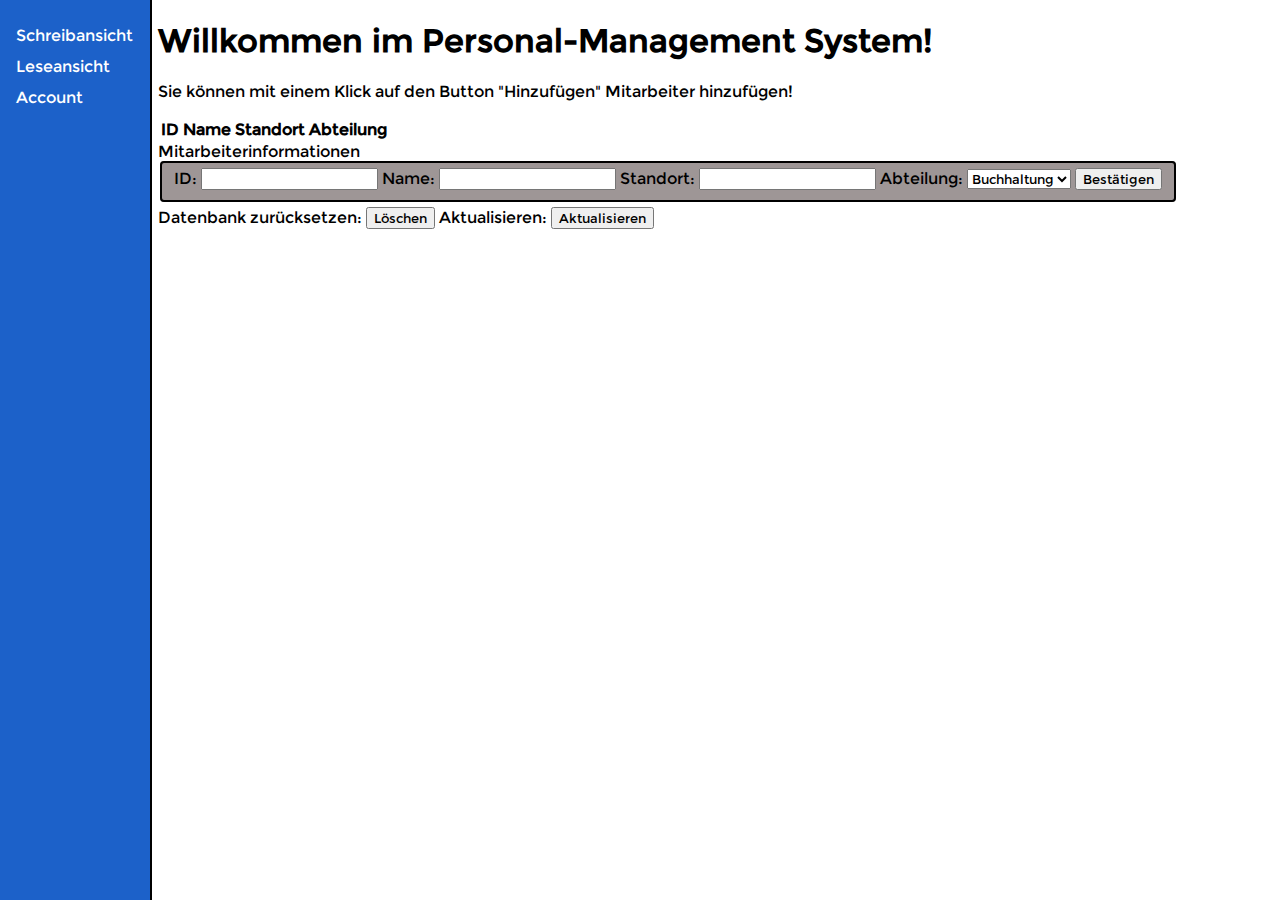
<file: Aufgaben/Aufgabe14/index.html>
<!DOCTYPE html>
<html lang="en">
<head>
    <link rel="stylesheet" href="styles.css">
    <meta charset="UTF-8">
    <meta http-equiv="X-UA-Compatible" content="IE=edge">
    <meta name="viewport" content="width=device-width, initial-scale=1.0">
    <title>Management-System</title>
</head>
<body>
    <div id="sidebar">
        <a href="index.html">Schreibansicht</a>
        <a href="pages/readview.html">Leseansicht</a>
        <a href="pages/account.html">Account</a>
    </div>

    <main>
        <div>
            <h1>Willkommen im Personal-Management System!</h1>
            <p>Sie können mit einem Klick auf den Button "Hinzufügen" Mitarbeiter hinzufügen!</p>
        </div>
    
        <div>
            <table id="employee_database">
                <tr>
                    <th>ID</th>
                    <th>Name</th>
                    <th>Standort</th>
                    <th>Abteilung</th>
                </tr>
            </table>
        </div>
    
        <div>
            <label for="employee_information">Mitarbeiterinformationen</label>
            <fieldset id="employee_information">
                <label for="employee_id">ID:</label>
                <input type="text" id="employee_id">
                <label for="employee_name">Name:</label>
                <input type="text" id="employee_name">
                <label for="employee_location">Standort:</label>
                <input type="text" id="employee_location">
                <label for="department">Abteilung:</label>
                <select name="department_chooser" id="department">
                    <option class="select-option" value="accounting">Buchhaltung</option>
                    <option class="select-option" value="it">IT</option>
                    <option class="select-option" value="prod">Produktion</option>
                </select>
                <input type="button" id="confirm_entry" value="Bestätigen" onclick="writeEmployee()">
            </fieldset>
        </div>
    
        <div id="button_container">
            <label for="clear_session_button">Datenbank zurücksetzen: </label>
            <input type="button" id="clear_session_button" value="Löschen" onclick="localStorage.clear()"/>

            <label for="refresh_button">Aktualisieren: </label>
            <input type="button" id="refresh_button" value="Aktualisieren" onclick="readRow()"/>
        </div>
    
        <script>
            /* WARNING: JavaScript localStorage doesn't work on all browsers with local files. Currently tested with Chrome */
            //TODO: Refactor functions for reading, writing Object data and writing html. See /pages/readview.html as well.
            //TODO: Make employee_database global and check when it is changed (use eventHandler probably)

            const department_map = new Map([
                ["accounting", "Buchhaltung"],
                ["it", "IT"],
                ["prod", "Produktion"]
            ]);

            function readLocalStorage() {
                var count = localStorage.getItem("0");

                if (count == null) {
                    localStorage.setItem("0", "1");
                    return;
                }

                Number(count);

                for (let i = 0; i <= count-2; i++) {
                    console.log(JSON.parse(localStorage.getItem(i+1)));
                }
            }
    
            function writeEmployee() {
                var employee_id = document.getElementById("employee_id").value;
                var employee_name = document.getElementById("employee_name").value;
                var employee_location = document.getElementById("employee_location").value;
                var employee_department = document.getElementById('department').options[document.getElementById('department').selectedIndex].value;

                addRow(employee_id, employee_name, employee_location, employee_department);
                writeToLocalStorage(employee_id, employee_name, employee_location, employee_department);
            }
    
            function addRow(id, name, location, department) {
                var employee_database = document.getElementById("employee_database");
    
                var new_employee_entry = employee_database.insertRow(1);
                var id_cell = new_employee_entry.insertCell(0);
                var name_cell = new_employee_entry.insertCell(1);
                var location_cell = new_employee_entry.insertCell(2);
                var department_cell = new_employee_entry.insertCell(3);

                id_cell.innerHTML = id;
                name_cell.innerHTML = name;
                location_cell.innerHTML = location;
                department_cell.innerHTML = department_map.get(department);
            }

            function readRow() {
                count = localStorage.getItem("0");
                var employee_database = document.getElementById("employee_database");

                if (employee_database.rows.length > 1) {
                    if (Number(count) >= 2) {
                        console.log("Count: " + count);
                        for (let i = count-1; i > 0; i--) {
                            console.log(i);
                            employee_database.deleteRow(i);
                            console.log("Inside loop");
                        }
                    }
                }

                for (let i = 0; i < count-1; i++) {
                    var currentEntry = JSON.parse(localStorage.getItem(i+1));

                    var new_employee_entry = employee_database.insertRow(1);
                    var id_cell = new_employee_entry.insertCell(0);
                    var name_cell = new_employee_entry.insertCell(1);
                    var location_cell = new_employee_entry.insertCell(2);
                    var department_cell = new_employee_entry.insertCell(3);

                    id_cell.innerHTML = currentEntry["id"];
                    name_cell.innerHTML = currentEntry["name"];
                    location_cell.innerHTML = currentEntry["location"];
                    department_cell.innerHTML = department_map.get(currentEntry["department"]);
                }
            }

            function writeToLocalStorage(id, name, location, department) {
                var count = localStorage.getItem("0");

                if (count == null) {
                    localStorage.setItem("0", "1");
                    count = localStorage.getItem("0");
                }

                var employee_data = {};
                employee_data["id"] = id;
                employee_data["name"] = name;
                employee_data["location"] = location;
                employee_data["department"] = department;

                localStorage.setItem(count, JSON.stringify(employee_data));

                localStorage.setItem("0", ++count);
            }
        </script>
    </main>
</body>
</html>
</file>
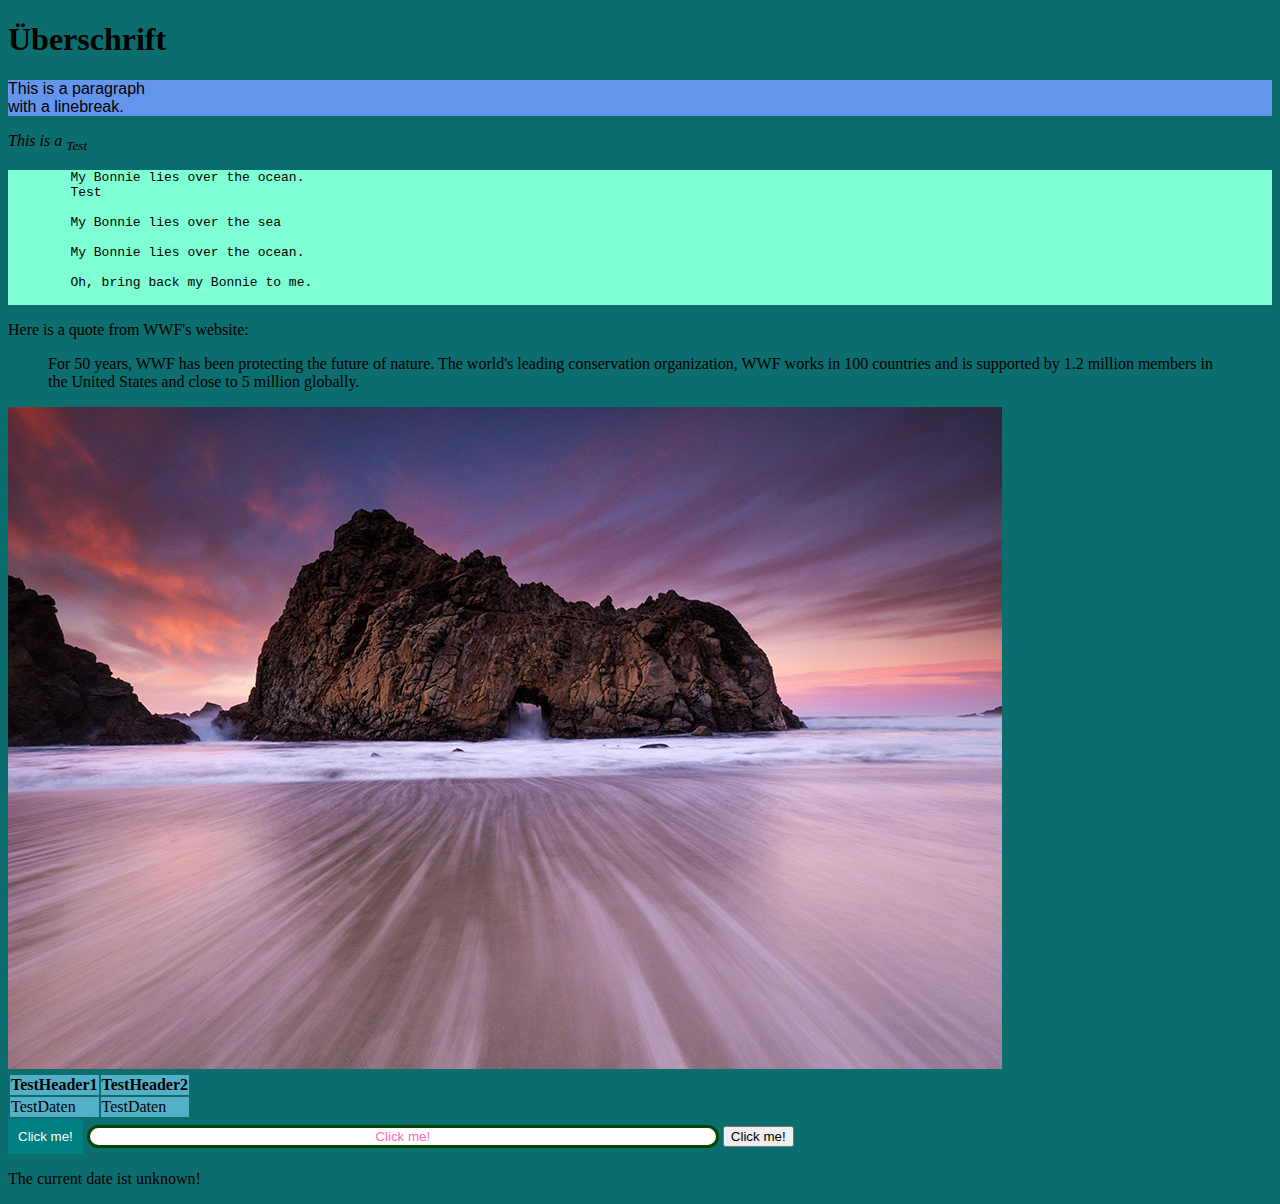
<file: FirstSteps/test.html>
<!DOCTYPE html>
<html lang="en-DE">
<head>
    <link rel="stylesheet" href="styles.css">
    <meta charset="UTF-8">
    <meta http-equiv="X-UA-Compatible" content="IE=edge">
    <meta name="viewport" content="width=device-width, initial-scale=1.0">
    <title>Document</title>
</head>
<body>
    <h1>Überschrift</h1>
    <p title="This is a test" style="background-color: cornflowerblue; font-family: Verdana, Geneva, Tahoma, sans-serif;">This is a paragraph <br> with a linebreak.</p> 
    <p><em>This is a <sub>Test</sub></em></p>
    <pre style="background-color: aquamarine;">
        My Bonnie lies over the ocean.
        Test

        My Bonnie lies over the sea

        My Bonnie lies over the ocean.

        Oh, bring back my Bonnie to me.
    </pre>
    <p>Here is a quote from WWF's website:</p>
        <blockquote cite="http://www.worldwildlife.org/who/index.html">
        For 50 years, WWF has been protecting the future of nature.
        The world's leading conservation organization,
        WWF works in 100 countries and is supported by
        1.2 million members in the United States and
        close to 5 million globally.
        </blockquote> 

    <img src="sample_image.jpg" alt="Sample Image" style="width:994px;height:662px;">

    <table>
        <tr>
            <th>TestHeader1</th>
            <th>TestHeader2</th>
        </tr>
        <tr>
            <td>TestDaten</td>
            <td>TestDaten</td>
        </tr>
    </table>
    <div>
        <button id="testbutton" class="button_class1" onclick="showSuccess()">Click me!</button>
        <button id="testbutton2" class="button_class1" onclick="writeDate()">Click me!</button>
        <button id="testbutton3" class="button_class1" onclick="testAlert()">Click me!</button>
    </div>
    <p id="datep">The current date ist unknown!</p>
    <script>
        function testAlert() {
            alert("Alarm!");
        }

        function writeDate() {
            currentDate = new Date();
            document.getElementById("datep").innerHTML = "The current date and time are " + currentDate.toLocaleDateString() 
            + " " + currentDate.toLocaleTimeString();
        }

        function showSuccess() {
            alert("Das ist richtig!");
        }
    </script>
</body>
</html>
</file>
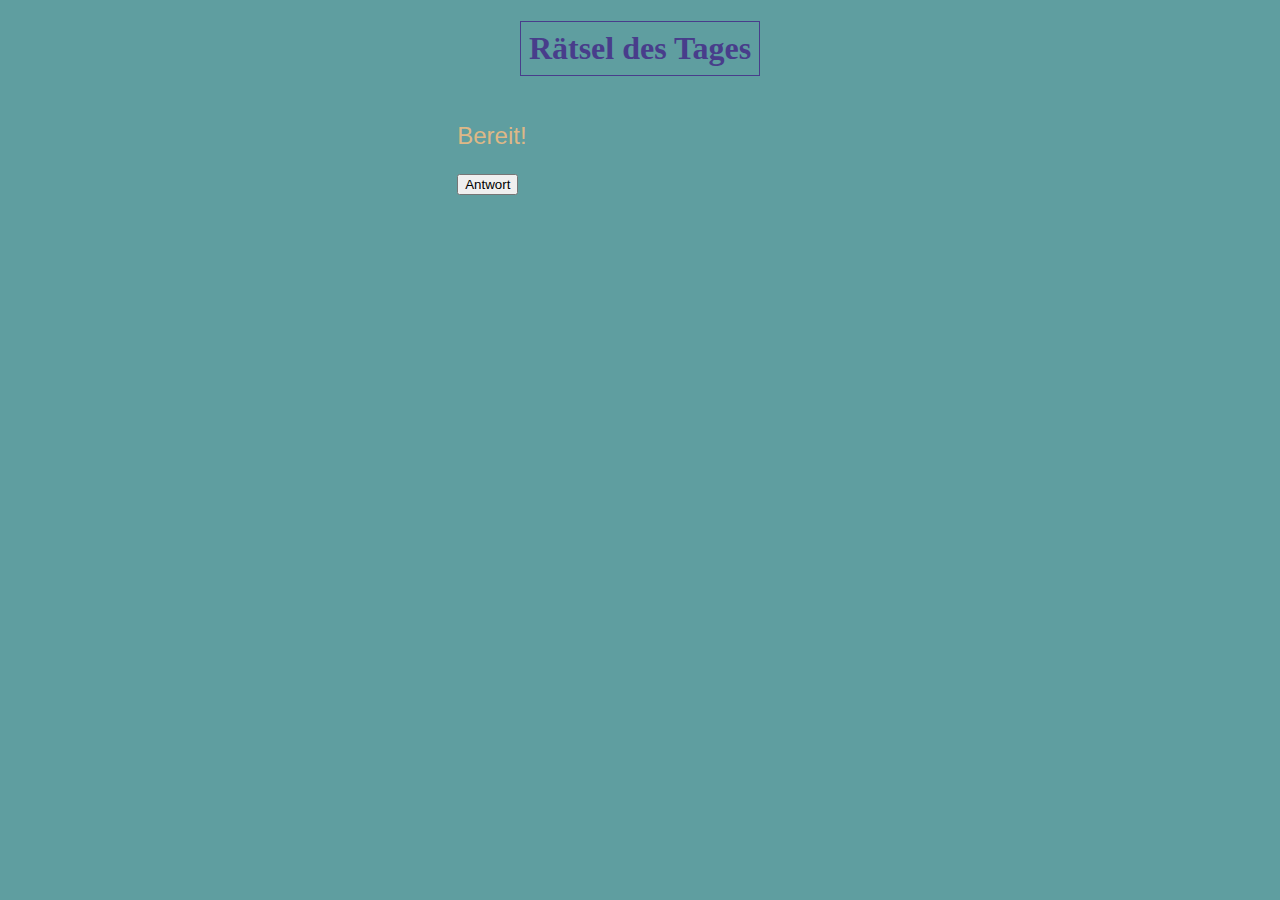
<file: Aufgaben/Fehlersuche/Fehlersuche - Korrektur.html>
<!DOCTYPE html>
<html>

<head>
    <title>Finde die Fehler</title>
    <meta charset="utf-8">                  <!--utf-8-->
    <meta name="viewport" content="width=device-width, initial-scale=1">

</head>

<body id="body_index">
    <header>
        <h1>Rätsel des Tages</h1>       <!--Rechtschreibung-->
    </header>

    <main>
        <div id="Box1">
            <div id="fragediv" style="visibility:visible">
                <p>Bereit!</p>
                <input type="button" value="Antwort" onclick="document.getElementById('problem1').style='block';" alt=""
                    border="" id="an1" />
                <div id="problem1" style="visibility:hidden">
                    <p>Was ist 4+7?</p>
                    <form>
                        <fieldset>
                            <input type="radio" id="mc" name="zahl" value="11"
                                onclick="document.getElementById('fragediv2').style='block'; Fragew()" ;>
                            <label for="mc"> 11</label>

                            <input type="radio" id="vi" name="zahl" value="12"
                                onclick="document.getElementById('fragediv2').style='block'; Fragef()" ;>
                            <label for="vi"> 12</label>

                            <input type="radio" id="ae" name="zahl" value="10"
                                onclick="document.getElementById('fragediv2').style='block'; Fragef()" ;>
                            <label for="ae"> 10</label>

                        </fieldset>
                </div>
            </div>

            <div id="fragediv2" style="visibility:hidden">
                <fieldset>
                    <p>Im Norden geht die Sonne auf?</p>        <!--Changed to radio button-->
                    <input type="radio" id="mc2" name="Himmelsrichtung" value="Nein im Westen"
                        onclick="document.getElementById('fragediv3').style='block'; Fragef2()" ;>
                    <label for="mc2"> Nein in Westen</label>
                    <input type="radio" id="vi2" name="Himmelsrichtung" value="Nein im Osten"
                        onclick="document.getElementById('fragediv3').style='block'; Fragew2()" ;>
                    <label for="vi2"> Nein im Osten</label>
                    <input type="radio" id="ae2" name="Himmelsrichtung" value="JA"
                        onclick="document.getElementById('fragediv3').style='block'; Fragef2()" ;>
                    <label for="ae2"> Ja</label>
                </fieldset>
            </div>

            <div id="fragediv3" style="visibility:hidden">      <!--Changed visibility to hidden by default-->
                <fieldset>
                    <p>Feilgiftfrösche sind giftig?</p>
                    <input type="radio" id="mc3" name="gift" value="nein"
                        onclick="document.getElementById('ergebniss').style='block'; Fragef3()" ;>
                    <label for="mc3"> Nein</label>

                    <input type="radio" id="vi3" name="gift" value="ja"
                        onclick="document.getElementById('ergebniss').style='block'; Fragew3()" ;>
                    <label for="vi3"> Ja</label>

                    <input type="radio" id="ae3" name="gift" value="nur für Vögel"
                        onclick="document.getElementById('ergebniss').style='block'; Fragef3()" ;>
                    <label for="ae3"> Nur für Vögel</label>
                </fieldset>
            </div>
            <div id=ergebniss style="visibility:hidden">
                <span id="ergebnisrezel"></span>
                <br><br>

            </div>

        </div>
        <script>
            punkte = 0;             //changed scope of variable punkte

            function Fragew() {
                punkte++;
                var ee = document.getElementById('problem1');//Antworten
                var rr = document.getElementById('an1');//Antwortbutton
                ee.style.display = "none";//Antworten aus
                rr.style.display = "none";//Antwortbutton aus
            }
            function Fragef() {
                var ee = document.getElementById('fragediv');//Antworten
                var rr = document.getElementById('an1');//Antwortbutton
                ee.style.display = "none";//Antworten aus
                rr.style.display = "none";//Antwortbutton aus
            }
            function Fragew2() {
                punkte++;
                var ee = document.getElementById('fragediv2');//Antworten
                ee.style.display = "none";//Antworten aus                               Changed to "none" from "block"

            }
            function Fragef2() {
                var ee = document.getElementById('fragediv2');//Antworten
                ee.style.display = "none";//Antworten aus
            }
            function Fragew3() {
                punkte++;
                var ee = document.getElementById('fragediv3');//Antworten
                ee.style.display = "none";//Antworten aus
                var ergebnis = "Ihre Punktzahl ist: " + punkte;
                document.getElementById('ergebniss').innerHTML = ergebnis;
            }
            function Fragef3() {
                var ee = document.getElementById('fragediv3');//Antworten
                ee.style.display = "none";//Antworten aus
                var ergebnis = "Ihre Punktzahl ist: " + punkte;
                document.getElementById('ergebniss').innerHTML = ergebnis;
            }


        </script>
        <style>
            #body_index {
                background-color: cadetblue
            }

            h1 {
                color: darkslateblue;
                border: thin solid;
                padding: 0.25em;
                margin-left: auto;
                margin-right: auto;
                max-width: -moz-max-content;
                /* für Firefox */
                max-width: max-content;
                text-align: center;
            }

            p {
                color: burlywood;
                font-size: 18pt;
                font-family: arial, "lucida console", sans-serif;
                /* Schriftart */
            }

            #Box1 {
                display: grid;
                justify-content: center;
                align-items: center;
            }
           
        </style>
    </main>
</body>

<footer>

</footer>


</html>
</file>
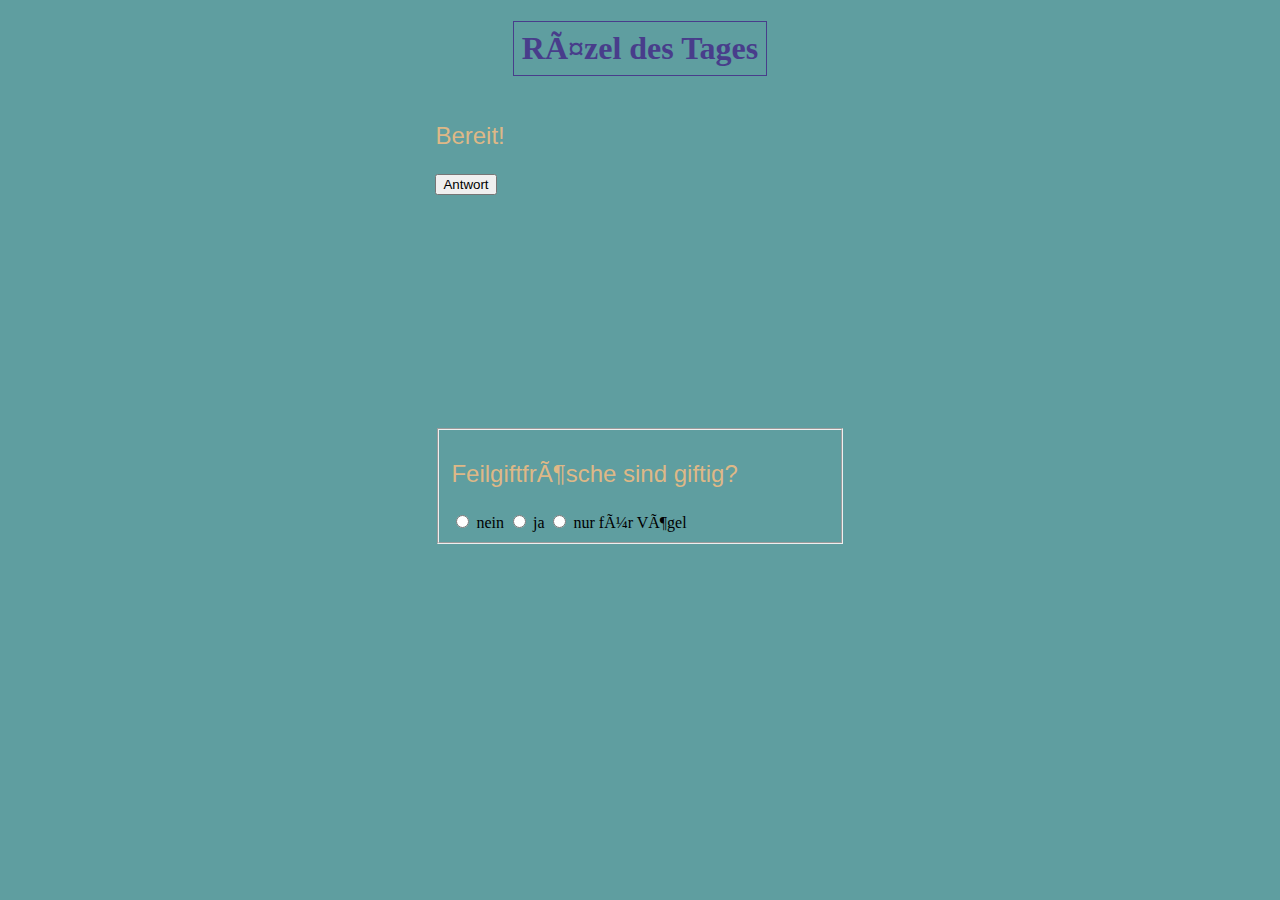
<file: Aufgaben/Fehlersuche/Fehlersuche.html>
<!DOCTYPE html>
<html>

<head>
    <title>Finde die Fehler</title>
    <meta charset="utf-7">
    <meta name="viewport" content="width=device-width, initial-scale=1">

</head>

<body id="body_index">
    <header>
        <h1>Räzel des Tages</h1>
    </header>
    <main>
        <div id="Box1">

            <div id="fragediv" style="visibility:visible">
                <p>Bereit!</p>
                <input type="button" value="Antwort" onclick="document.getElementById('problem1').style='block';" alt=""
                    border="" id="an1" />
                <div id="problem1" style="visibility:hidden">
                    <p>Was ist 4+7?</p>
                    <form>
                        <fieldset>
                            <input type="radio" id="mc" name="zahl" value="11"
                                onclick="document.getElementById('fragediv2').style='block'; Fragew()" ;>
                            <label for="mc"> 11</label>

                            <input type="radio" id="vi" name="zahl" value="12"
                                onclick="document.getElementById('fragediv2').style='block'; Fragef()" ;>
                            <label for="vi"> 12</label>

                            <input type="radio" id="ae" name="zahl" value="10"
                                onclick="document.getElementById('fragediv2').style='block'; Fragef()" ;>
                            <label for="ae"> 10</label>

                        </fieldset>
                </div>
            </div>

            <div id="fragediv2" style="visibility:hidden">
                <fieldset>
                    <p>Im Norden geht die Sonne auf?</p>
                    <input type="button" id="mc2" name="Himmelsrichtung" value="Nein in Westen"
                        onclick="document.getElementById('fragediv3').style='block'; Fragef2()" ;>
                    <label for="mc2"> Nein in Westen</label>
                    <input type="radio" id="vi2" name="Himmelsrichtung" value="Nein im Osten"
                        onclick="document.getElementById('fragediv3').style='block'; Fragew2()" ;>
                    <label for="vi2"> Nein im Osten</label>
                    <input type="radio" id="ae2" name="Himmelsrichtung" value="JA"
                        onclick="document.getElementById('fragediv3').style='block'; Fragef2()" ;>
                    <label for="ae2"> JA</label>
                </fieldset>
            </div>

            <div id="fragediv3" style="visibility:visible">
                <fieldset>
                    <p>Feilgiftfrösche sind giftig?</p>
                    <input type="radio" id="mc3" name="gift" value="nein"
                        onclick="document.getElementById('ergebniss').style='block'; Fragef3()" ;>
                    <label for="mc3"> nein</label>

                    <input type="radio" id="vi3" name="gift" value="ja"
                        onclick="document.getElementById('ergebniss').style='block'; Fragew3()" ;>
                    <label for="vi3">ja</label>

                    <input type="radio" id="ae3" name="gift" value="nur für Vögel"
                        onclick="document.getElementById('ergebniss').style='block'; Fragef3()" ;>
                    <label for="ae3"> nur für Vögel</label>
                </fieldset>
            </div>
            <div id=ergebniss style="visibility:hidden">
                <span id="ergebnisrezel"></span>
                <br><br>

            </div>

        </div>
        <script>
            
            function Fragew() {
                var punkte = 0
                punkte++;
                var ee = document.getElementById('problem1');//Antworten
                var rr = document.getElementById('an1');//Antwortbutton
                ee.style.display = "none";//Antworten aus
                rr.style.display = "none";//Antwortbutton aus
            }
            function Fragef() {
                var ee = document.getElementById('fragediv');//Antworten
                var rr = document.getElementById('an1');//Antwortbutton
                ee.style.display = "none";//Antworten aus
                rr.style.display = "none";//Antwortbutton aus
            }
            function Fragew2() {
                punkte++;
                var ee = document.getElementById('fragediv2');//Antworten
                ee.style.display = "block";//Antworten aus
            }
            function Fragef2() {
                var ee = document.getElementById('fragediv2');//Antworten
                ee.style.display = "block";//Antworten aus
            }
            function Fragew3() {
                punkte++;
                var ee = document.getElementById('fragediv3');//Antworten
                ee.style.display = "none";//Antworten aus
                var ergebnis = "Ihre Punktzahl ist: " + punkte;
                document.getElementById('ergebniss').innerHTML = ergebnis;
            }
            function Fragef3() {
                var ee = document.getElementById('fragediv3');//Antworten
                ee.style.display = "none";//Antworten aus
                var ergebnis = "Ihre Punktzahl ist: " + punkte;
                document.getElementById('ergebniss').innerHTML = ergebnis;
            }


        </script>
        <style>
            #body_index {
                background-color: cadetblue
            }

            h1 {
                color: darkslateblue;
                border: thin solid;
                padding: 0.25em;
                margin-left: auto;
                margin-right: auto;
                max-width: -moz-max-content;
                /* für Firefox */
                max-width: max-content;
                text-align: center;
            }

            p {
                color: burlywood;
                font-size: 18pt;
                font-family: arial, "lucida console", sans-serif;
                /* Schriftart */
            }

            #Box1 {
                display: grid;
                justify-content: center;
                align-items: center;
                
            }
           
        </style>
    </main>
</body>

<footer>

</footer>


</html>
</file>
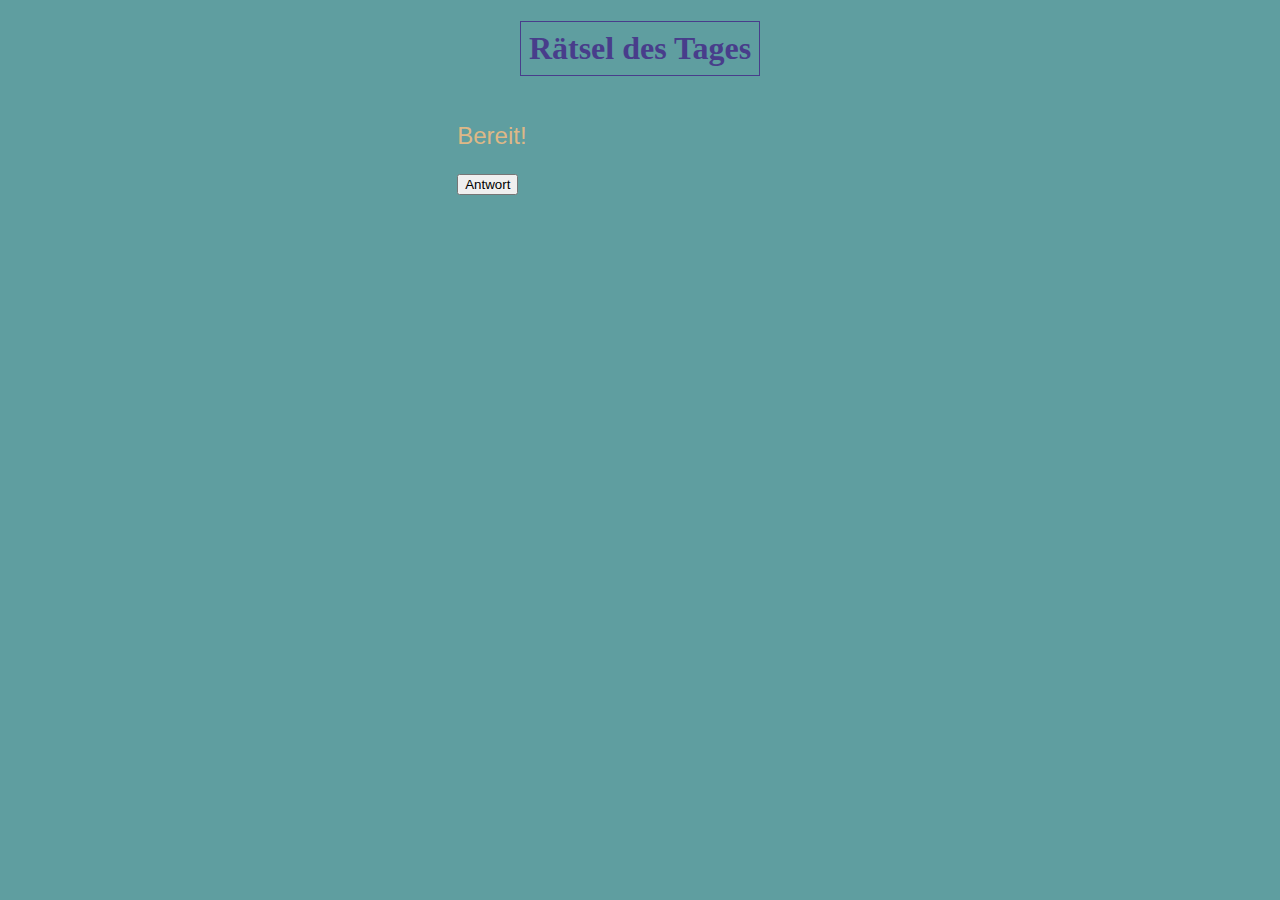
<file: Aufgaben/Fehlersuche/FehlersucheEigen.html>
<!DOCTYPE html>
<html>

<head>
    <title>Finde die Fehler</title>
    <meta charset="utf-8">                  <!--utf-8-->
    <meta name="viewport" content="width=device-width, initial-scale=1">
</head>

<body id="body_index">
    <header>
        <h1>Rätsel des Tages</h1>       <!--Rechtschreibung-->
    </header>

    <main>
        <div id="Box1">
            <div id="quiz_container" style="visibility:visible">
                <p id="status">Bereit!</p>
                <input type="button" value="Antwort" onclick="quizStart()" alt=""
                    border="" id="start" />
                <div id="fragediv1" style="visibility:hidden">
                    <p>Was ist 4+7?</p>
                    <form>
                        <fieldset>
                            <input type="radio" id="mc" name="zahl" value="11"
                                onclick="document.getElementById('fragediv2').style='block'; Fragew()" ;>
                            <label for="mc"> 11</label>

                            <input type="radio" id="vi" name="zahl" value="12"
                                onclick="document.getElementById('fragediv2').style='block'; Fragef()" ;>
                            <label for="vi"> 12</label>

                            <input type="radio" id="ae" name="zahl" value="10"
                                onclick="document.getElementById('fragediv2').style='block'; Fragef()" ;>
                            <label for="ae"> 10</label>
                        </fieldset>
                </div>

                <div id="fragediv2" style="visibility:hidden">
                    <fieldset>
                        <p>Im Norden geht die Sonne auf?</p>        <!--Changed to radio button-->
                        <input type="radio" id="mc2" name="Himmelsrichtung" value="Nein im Westen"
                            onclick="document.getElementById('fragediv3').style='block'; Fragef()" ;>
                        <label for="mc2"> Nein in Westen</label>
                        <input type="radio" id="vi2" name="Himmelsrichtung" value="Nein im Osten"
                            onclick="document.getElementById('fragediv3').style='block'; Fragew()" ;>
                        <label for="vi2"> Nein im Osten</label>
                        <input type="radio" id="ae2" name="Himmelsrichtung" value="JA"
                            onclick="document.getElementById('fragediv3').style='block'; Fragef()" ;>
                        <label for="ae2"> Ja</label>
                    </fieldset>
                </div>

                <div id="fragediv3" style="visibility:hidden">      <!--Changed visibility to hidden by default-->
                    <fieldset>
                        <p>Feilgiftfrösche sind giftig?</p>
                        <input type="radio" id="mc3" name="gift" value="nein"
                            onclick="document.getElementById('ergebnis').style='block'; Fragef()" ;>
                        <label for="mc3"> Nein</label>

                        <input type="radio" id="vi3" name="gift" value="ja"
                            onclick="document.getElementById('ergebnis').style='block'; Fragew()" ;>
                        <label for="vi3"> Ja</label>

                        <input type="radio" id="ae3" name="gift" value="nur für Vögel"
                            onclick="document.getElementById('ergebnis').style='block'; Fragef()" ;>
                        <label for="ae3"> Nur für Vögel</label>
                    </fieldset>
                </div>
                <div id=ergebnis style="visibility:hidden">
                    <span id="ergebnisrätsel"></span>
                    <br><br>

                </div>

            </div>
    </div>
        <script>
            punkte = 0;             //changed scope of variable punkte
            it = 1;                 //iterating variable

            function quizStart() {
                document.getElementById('start').style.display = "none";//Antwortbutton
                document.getElementById('status').style.display = "none";
                document.getElementById('fragediv1').style='block';
            }

            function Fragew() {
                punkte++;
                var dynamicElementName = "fragediv" + it;

                document.getElementById(dynamicElementName).style.display = "none";//Antworten

                if (it >= 3) {
                    var ergebnis = "Ihre Punktzahl ist: " + punkte;
                    document.getElementById('ergebnis').innerHTML = ergebnis;
                    return;
                }

                it++;
            }
            function Fragef() {
                var dynamicElementName = "fragediv" + it;

                var ee = document.getElementById(dynamicElementName);//Antworten
                var rr = document.getElementById('start');//Antwortbutton
                ee.style.display = "none";//Antworten aus
                rr.style.display = "none";//Antwortbutton aus

                if (it >= 3) {
                    var ergebnis = "Ihre Punktzahl ist: " + punkte;
                    document.getElementById('ergebnis').innerHTML = ergebnis;
                    return;
                }

                it++;
            }

        </script>
        <style>
            #body_index {
                background-color: cadetblue
            }

            h1 {
                color: darkslateblue;
                border: thin solid;
                padding: 0.25em;
                margin-left: auto;
                margin-right: auto;
                max-width: -moz-max-content;
                /* für Firefox */
                max-width: max-content;
                text-align: center;
            }

            p {
                color: burlywood;
                font-size: 18pt;
                font-family: arial, "lucida console", sans-serif;
                /* Schriftart */
            }

            #Box1 {
                display: grid;
                justify-content: center;
                align-items: center;
            }
           
        </style>
    </main>
</body>

<footer>

</footer>


</html>
</file>
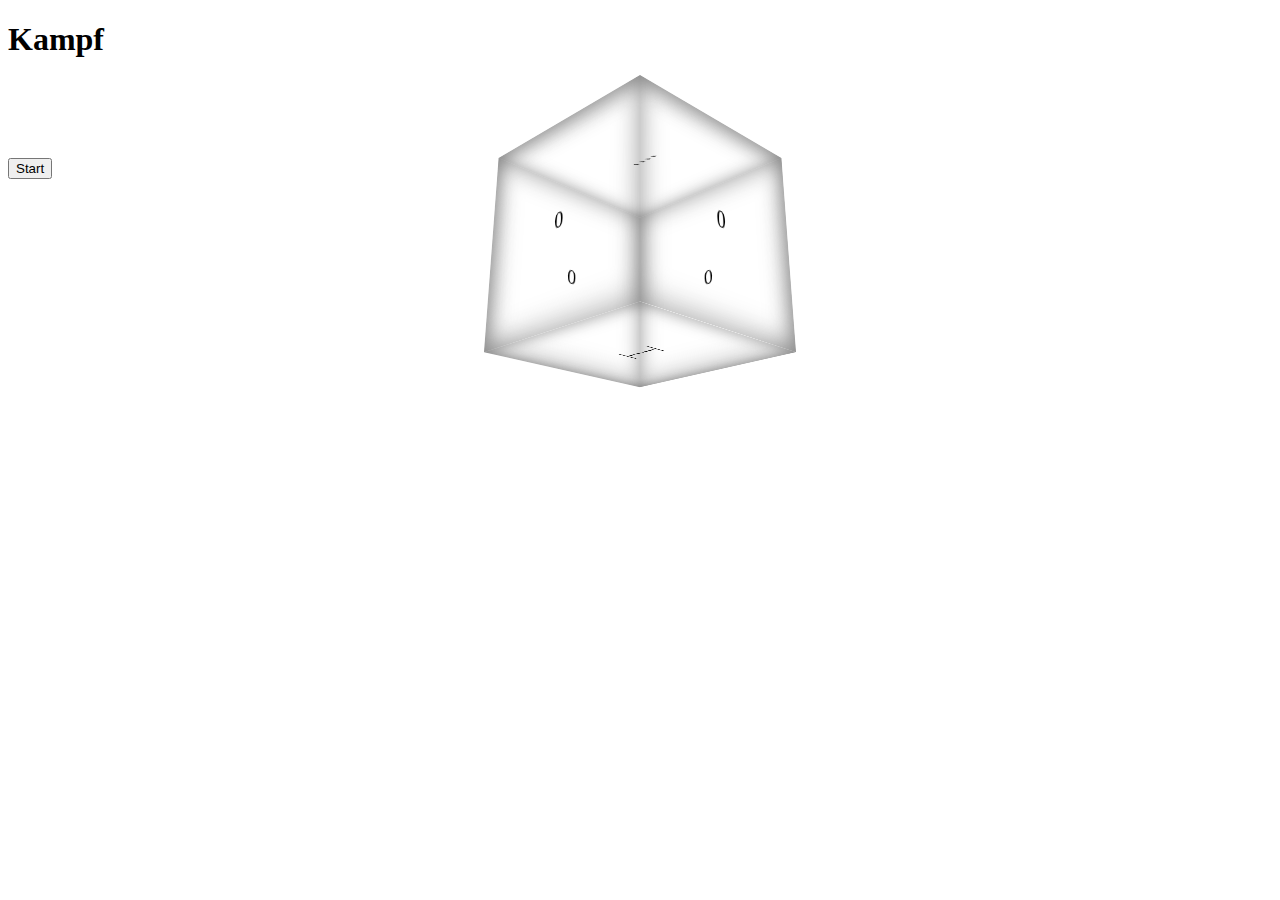
<file: Aufgaben/Fehlersuche/RPG_Fehler - Korrektur.html>
<!DOCTYPE html>
<html>

<head>
    <title>RPG</title>
    <meta charset="utf-8">
    <meta name="viewport" content="width=device-width, initial-scale=1">
</head>

<body class="body_kampf" onload="init()">
    <header>
        <h1>Kampf</h1>

    </header>
    <main>
        <div id="Box">
            <div class="cube-wrap">
                <div class="cube">
                    <div class="vorne">0</div>
                    <div class="hinten">0</div>
                    <div class="oben">´´´´</div>
                    <div class="unten">|----|</div>
                    <div class="links">0</div>
                    <div class="rechts">0</div>
                </div>
            </div>

            <input type="button" class="button" id="start" value="Start"
                onclick="document.getElementById('Kampf').style='block';aus(); Kampf()" ;>

            <p id="status" style="visibility:hidden">Der Kampf hat begonnen!</p>
        </div>

        <div id="Kampf" style="visibility:hidden">

            <div id="dadam">
                <div id="eigenleben"></div>
                <br>
                <div id="gegnerleben"></div>
                <p>___________________________</p>
                <p>Angriffe:</p>
                <input type="button" class="button" id="angriff1" value="Avexi Klatschi" style="color:rgb(91, 51, 145)"
                    onclick="angriff(1);Kampf()" ;>
                <input type="button" class="button" id="angriff2" value="Inflexicaput" style="color:rgb(91, 51, 145)"
                    onclick="angriff(2);Kampf()" ;>
                <p>___________________________</p>
                <input type="button" class="button" id="gegnerk" value="Angriff Gegner" disabled="disabled"
                    style="color:rgb(124, 11, 11)" onclick="gegnerk();Kampf()" ;>
            </div>

        </div>
        <div id="endekampf" style="visibility:hidden">
            <div id=ausgang></div>
            <p>Der Kampf ist zu Ende. </p>
        </div>

    </main>
</body>
<script>
    var eigenleben = 100;
    var gegnerleben = 90;
    var eigenerangrif = 70;
    var gegnerangriff = 60;
    
    //Added function to write variables into html
    function init() {
        document.getElementById('eigenleben').innerHTML = 'Leben: ' + eigenleben;
        document.getElementById('gegnerleben').innerHTML = 'Gegner Leben: ' + gegnerleben;
    }

    //Implemented from previous stub
    function aus(){
        document.getElementById('start').style.display = "none";
        document.getElementById('status').style.visibility = "visible";
    }

    function Kampf() {

        if (eigenleben <= 0 || gegnerleben <= 1) {
            var e2 = document.getElementById('endekampf');
            e2.style.visibility = "visible";
            var e1 = document.getElementById('Kampf');
            e1.style.display = "none";
            if (gegnerleben <= 0) {
                document.getElementById('ausgang').innerHTML = "Sie haben gewonnen, herzlichen Glückwunsch";
            }
            else {
                document.getElementById('ausgang').innerHTML = "Sie haben leider verloren.";
            }
        }

    }

    var min = 1;
    var max = 100;

    //Removed code duplication
    function angriff(x) {

        //Bug or feature? Remove this?
        if (x == 1) {
            document.getElementById('angriff1').disabled = true; //Button aus
        } else {
            document.getElementById('angriff1').disabled = false;
        }
        
        document.getElementById('angriff2').disabled = true;
        document.getElementById('gegnerk').disabled = false; //Button an
        var ran = Math.floor(Math.random() * (max - min)) + min;

        if (ran <= eigenerangrif) {
            gegnerleben = gegnerleben - (10*x + 10);
            document.getElementById('status').innerHTML = "Dein Angriff hat getroffen!";
            document.getElementById('gegnerleben').innerHTML = 'Gegner Leben: ' + gegnerleben;
            return;
        }

        document.getElementById('status').innerHTML = "Dein Angriff ging daneben!";

    }

    function gegnerk() {
        document.getElementById('angriff1').disabled = false;
        document.getElementById('angriff2').disabled = false;
        document.getElementById('gegnerk').disabled = true;
        var ran = Math.floor(Math.random() * (max - min)) + min;

        if (ran <= gegnerangriff) {
            eigenleben = eigenleben - 10;
            document.getElementById('status').innerHTML = "Der Gegner hat dich getroffen!";
            document.getElementById('eigenleben').innerHTML = 'Leben: ' + eigenleben;
            return;
        }

        document.getElementById('status').innerHTML = "Der Gegner hat dich verfehlt!";

    }
</script>
<style>
    .cube-wrap {
        margin-top: 100px;
        -webkit-perspective: 800px;
        -webkit-perspective-origin: 50% 100px;
        perspective: 800px;
        perspective-origin: 50% 100px;
    }

    .cube {
        position: relative;
        width: 200px;
        margin: 0 auto;
        -webkit-transform-style: preserve-3d;
        transform-style: preserve-3d;
        transform: rotateX(22deg) rotateY(-45deg);
    }

    .cube div {
        position: absolute;
        width: 200px;
        height: 200px;
        box-shadow: inset 0 0 30px rgba(125, 125, 125, 0.8);
        text-align: center;
        line-height: 200px;
        font-size: 1.5em;
    }

    .hinten {
        transform: translateZ(-100px) rotateY(180deg);
    }

    .rechts {
        transform: rotateY(-270deg) translateX(100px);
        transform-origin: top right;
    }

    .links {
        transform: rotateY(270deg) translateX(-100px);
        transform-origin: center left;
    }

    .oben {
        transform: rotateX(90deg) translateY(-100px);
        transform-origin: top center;
    }

    .unten {
        transform: rotateX(-90deg) translateY(100px);
        transform-origin: bottom center;
    }

    .vorne {
        transform: translateZ(100px);
    }
</style>
<footer>

</footer>

</html>
</file>
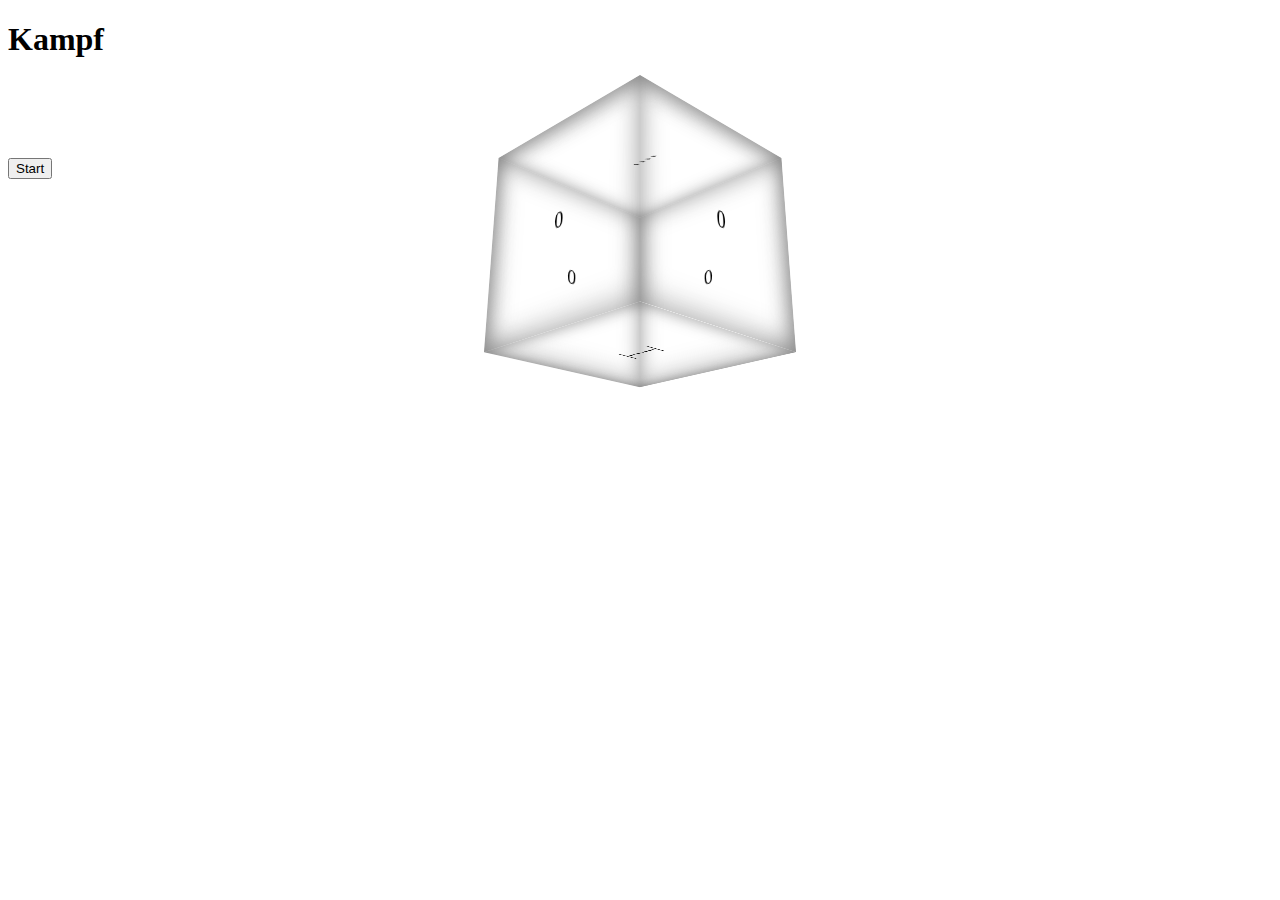
<file: Aufgaben/Fehlersuche/RPG_Fehler.html>
<!DOCTYPE html>
<html>

<head>
    <title>RPG</title>
    <meta charset="utf-8">
    <meta name="viewport" content="width=device-width, initial-scale=1">

</head>

<body class="body_kampf">
    <header>
        <h1>Kampf</h1>

    </header>
    <main>
        <div id="Box">
            <div class="cube-wrap">
                <div class="cube">
                    <div class="vorne">0</div>
                    <div class="hinten">0</div>
                    <div class="oben">´´´´</div>
                    <div class="unten">|----|</div>
                    <div class="links">0</div>
                    <div class="rechts">0</div>
                </div>
            </div>

            <input type="button" class="button" id="start" value="Start"
                onclick="document.getElementById('Kampf').style='block';aus(); Kampf()" ;>
        </div>

        <div id="Kampf" style="visibility:hidden">


            <div id="dadam">
                <div id="leben"></div>
                <br>
                <div id="leben2"></div>
                <p>___________________________</p>
                <p>Angriffe:</p>
                <input type="button" class="button" id="angrif1" value="Avexi Klatschi" style="color:rgb(91, 51, 145)"
                    onclick="angrif1();Kampf()" ;>
                <input type="button" class="button" id="angrif2" value="Inflexicaput" style="color:rgb(91, 51, 145)"
                    onclick="angrif2();Kampf()" ;>
                <p>___________________________</p>
                <input type="button" class="button" id="gegnerk" value="Angriff Gegner" disabled="disabled"
                    style="color:rgb(124, 11, 11)" onclick="gegnerk();Kampf()" ;>


            </div>

        </div>
        <div id="endekampf" style="visibility:hidden">
            <div id=ausgang></div>
            <p>Der Kampf ist zu Ende. </p>
        </div>

    </main>
</body>
<script>
    var leben = 100;
    var gegnerleben = 90;
    var eigenerangrif = 70 + punkt;
    var gegnerangriff = 60;

    function Kampf() {

        document.getElementById('leben').innerHTML = 'Leben: ' + leben;
        document.getElementById('leben2').innerHTML = 'Gegner Leben: ' + leben;

        if (eigenleben <= 0 || gegnerleben <= 1) {
            var e2 = document.getElementById('endekampf');
            e2.style.visibility = "visible";
            var e1 = document.getElementById('Kampf');
            e1.style.display = "none";
            if (gegnerleben <= 0) {
                var gut = 'Sie haben gewonnen, herzlichen Glückwunsch'

                document.getElementById('ausgang').innerHTML = gut;
            }
            else {
                var schlecht = 'Sie haben leider verloren.'
                

            }


        }

    }
    var min = 1;
    var max = 100;
    function angrif1() {
        document.getElementById('angrif1').disabled = true; //Butten aus
        document.getElementById('angrif2').disabled = true;
        document.getElementById('gegnerk').disabled = false; //Butten an
        var ran = Math.floor(Math.random() * (max - min)) + min;

        if (ran <= eigenerangrif) {
            gegnerleben = gegnerleben - 20;
        }


    }
    function angrif2() {
        document.getElementById('angrif2').disabled = true;
        document.getElementById('angrif1').disabled = false;
        document.getElementById('gegnerk').disabled = false;
        var ran = Math.floor(Math.random() * (max - min)) + min;

        if (ran <= eigenerangrif) {
            gegnerleben = gegnerleben - 30;
        }


    }
    function gegnerk() {
        document.getElementById('angrif1').disabled = false;
        document.getElementById('angrif2').disabled = false;
        document.getElementById('gegnerk').disabled = true;
        var ran = Math.floor(Math.random() * (max - min)) + min;

        if (ran <= gegnerangriff) {
            eigenleben = eigenleben - 10;
        }
    }
</script>
<style>
    .cube-wrap {
        margin-top: 100px;
        -webkit-perspective: 800px;
        -webkit-perspective-origin: 50% 100px;
        perspective: 800px;
        perspective-origin: 50% 100px;
    }

    .cube {
        position: relative;
        width: 200px;
        margin: 0 auto;
        -webkit-transform-style: preserve-3d;
        transform-style: preserve-3d;
        transform: rotateX(22deg) rotateY(-45deg);
    }

    .cube div {
        position: absolute;
        width: 200px;
        height: 200px;
        box-shadow: inset 0 0 30px rgba(125, 125, 125, 0.8);
        text-align: center;
        line-height: 200px;
        font-size: 1.5em;
    }

    .hinten {
        transform: translateZ(-100px) rotateY(180deg);
    }

    .rechts {
        transform: rotateY(-270deg) translateX(100px);
        transform-origin: top right;
    }

    .links {
        transform: rotateY(270deg) translateX(-100px);
        transform-origin: center left;
    }

    .oben {
        transform: rotateX(90deg) translateY(-100px);
        transform-origin: top center;
    }

    .unten {
        transform: rotateX(-90deg) translateY(100px);
        transform-origin: bottom center;
    }

    .vorne {
        transform: translateZ(100px);
    }
</style>
<footer>

</footer>



</html>
</file>
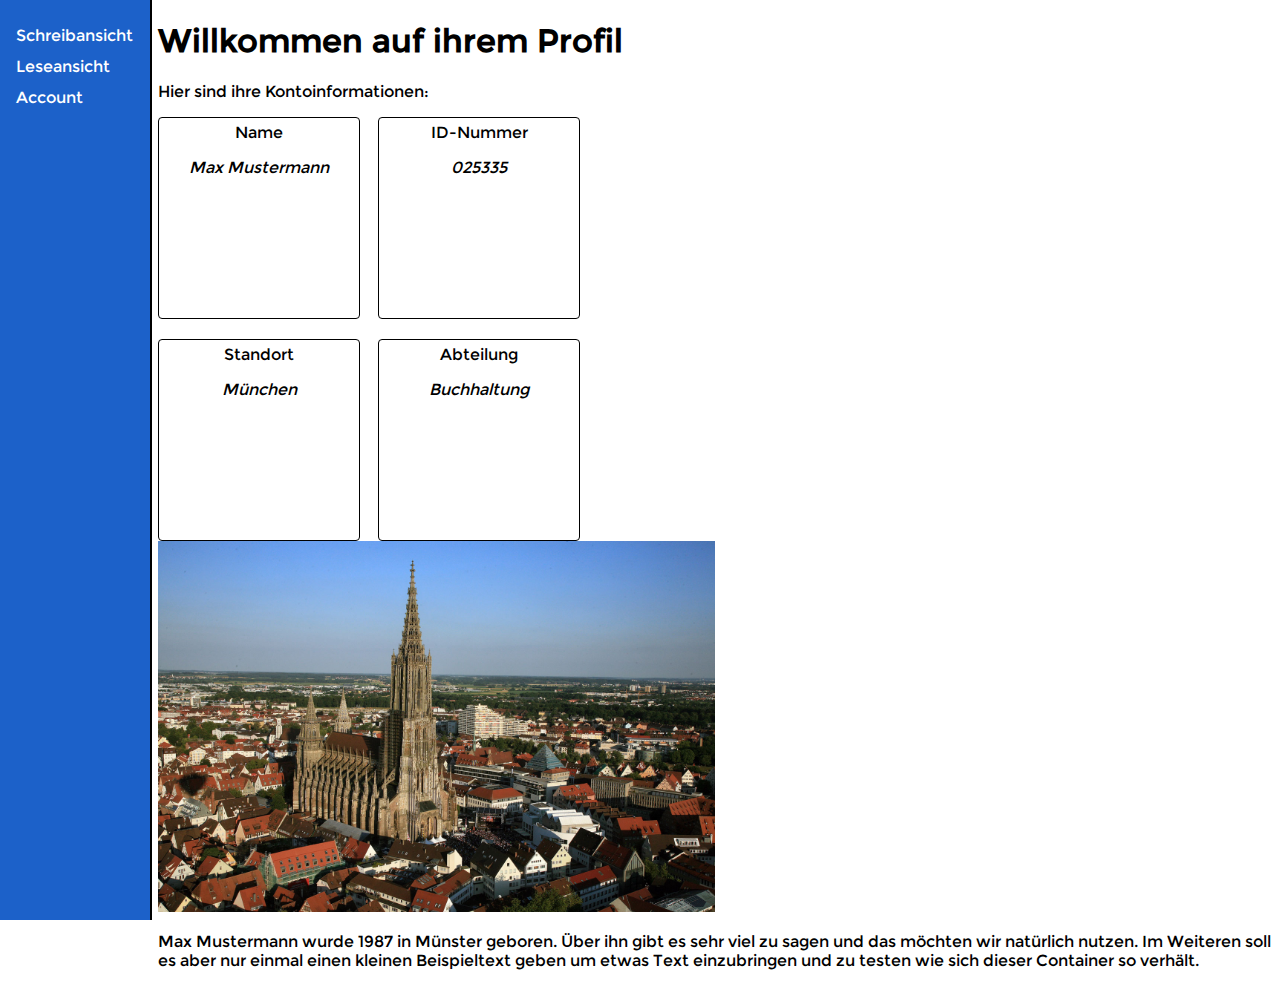
<file: Aufgaben/Aufgabe14/pages/account.html>
<!DOCTYPE html>
<html lang="en">
<head>
    <link rel="stylesheet" href="../styles.css">
    <meta charset="UTF-8">
    <meta http-equiv="X-UA-Compatible" content="IE=edge">
    <meta name="viewport" content="width=device-width, initial-scale=1.0">
    <title>Document</title>
</head>
<body>
    <div id="sidebar">
        <a href="../index.html">Schreibansicht</a>
        <a href="readview.html">Leseansicht</a>
        <a href="account.html">Account</a>
    </div>

    <main>
        <div>
            <h1>Willkommen auf ihrem Profil</h1>
    
            <p>Hier sind ihre Kontoinformationen:</p>
        </div>
    
        <div id="account_field_container">
            <div id="name_field" class="account-field">
                <label for="name_label" class="account-label">Name</label>
                <p id="name" class="account-info">Max Mustermann</p>
            </div>
    
            <div id="id_field" class="account-field">
                <label for="id_label" class="account-label">ID-Nummer</label>
                <p id="id" class="account-info">025335</p>
            </div>
    
            <div id="location_field" class="account-field">
                <label for="location_label" class="account-label">Standort</label>
                <p id="location" class="account-info">München</p>
            </div>
    
            <div id="department_field" class="account-field">
                <label for="department_label" class="account-label">Abteilung</label>
                <p id="department" class="account-info">Buchhaltung</p>
            </div>
        </div>

        <div class="info-container">
            <img src="../media/images/muenster.jpg" width="1500" height="1000" alt="Münster">
            <p>
                Max Mustermann wurde 1987 in Münster geboren. Über ihn gibt es sehr viel zu sagen 
                und das möchten wir natürlich nutzen. Im Weiteren soll es aber nur einmal einen kleinen 
                Beispieltext geben um etwas Text einzubringen und zu testen wie sich dieser Container so verhält.
            </p>
        </div>
    </main>
</body>
</html>
</file>
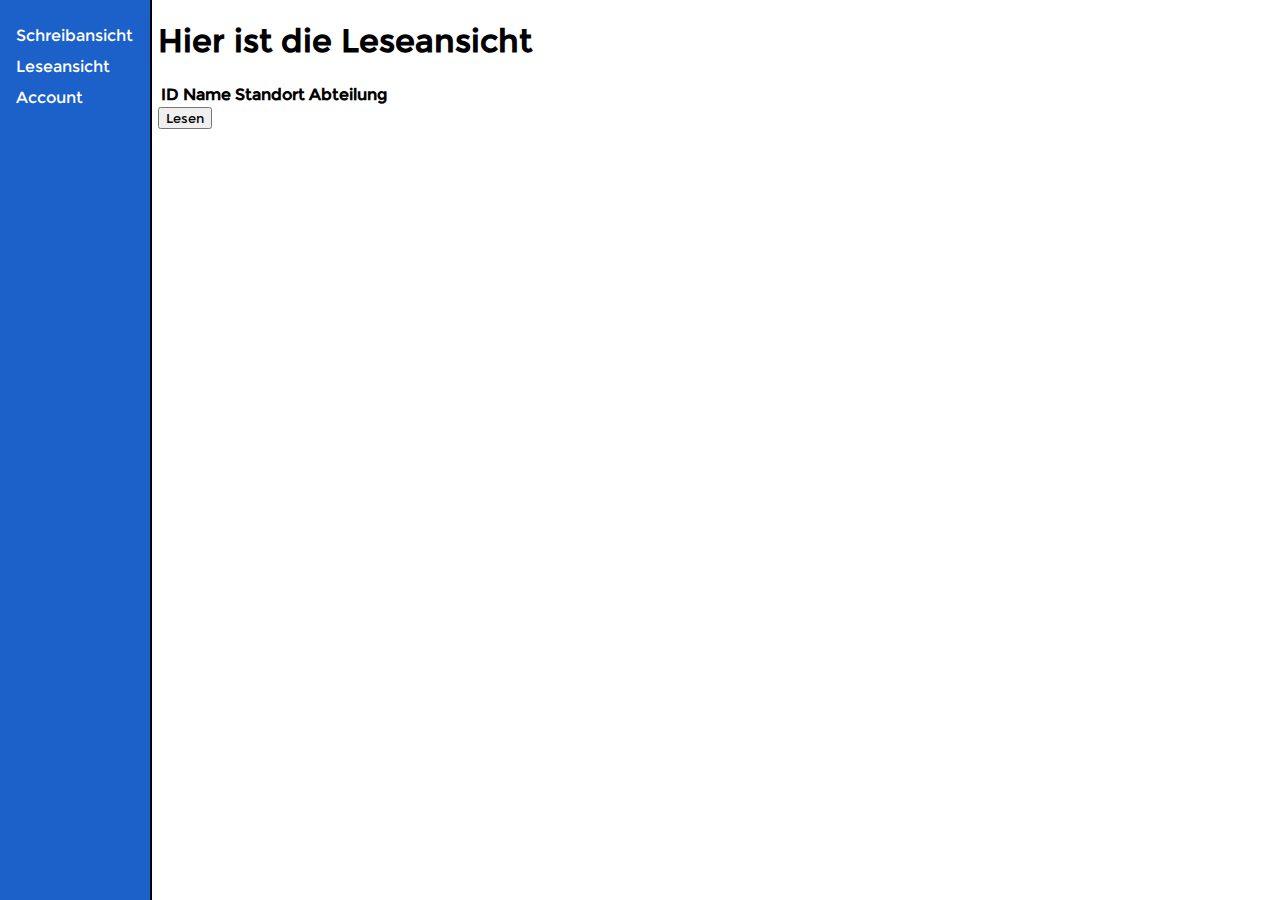
<file: Aufgaben/Aufgabe14/pages/readview.html>
<!DOCTYPE html>
<html lang="en">
<head>
    <link rel="stylesheet" href="../styles.css">
    <meta charset="UTF-8">
    <meta http-equiv="X-UA-Compatible" content="IE=edge">
    <meta name="viewport" content="width=device-width, initial-scale=1.0">
    <title>Document</title>
</head>
<body>
    <div id="sidebar">
        <a href="../index.html">Schreibansicht</a>
        <a href="readview.html">Leseansicht</a>
        <a href="account.html">Account</a>
    </div>

    <main>
        <div>
            <h1>Hier ist die Leseansicht</h1>
        </div>
    
        <div>
            <table id="employee_database_ro">
                <tr>
                    <th>ID</th>
                    <th>Name</th>
                    <th>Standort</th>
                    <th>Abteilung</th>
                </tr>
            </table>
        </div>
    
        <div>
            <input type="button" id="read_button" value="Lesen" onclick="readRow()"/>
        </div>
    
        <script>
            /* WARNING: JavaScript localStorage doesn't work on all browsers with local files. Currently tested with Chrome */
            //TODO: Refactor functions for reading, writing Object data and writing html. See /index.html as well.

            window.addEventListener("storage", storageEventHandler, false);

            const department_map = new Map([
                ["accounting", "Buchhaltung"],
                ["it", "IT"],
                ["prod", "Produktion"]
            ]);

            function storageEventHandler() {
                //stub
            }

            //TODO: Rewrite to read data existing data into table. Currently debugging only
            function readLocalStorage() {
                var count = localStorage.getItem("0");

                if (count == null) {
                    localStorage.setItem("0", "1");
                    return;
                }

                Number(count);

                for (let i = 0; i <= count-1; i++) {
                    console.log(JSON.parse(localStorage.getItem(i+1)));
                }
            }
    
            function readRow() {
                count = localStorage.getItem("0");
                var employee_database = document.getElementById("employee_database_ro");

                for (let i = 0; i < count-1; i++) {
                    employee_database.deleteRow(i);
                }

                for (let i = 0; i < count-1; i++) {
                    var currentEntry = JSON.parse(localStorage.getItem(i+1));

                    var new_employee_entry = employee_database.insertRow(1);
                    var id_cell = new_employee_entry.insertCell(0);
                    var name_cell = new_employee_entry.insertCell(1);
                    var location_cell = new_employee_entry.insertCell(2);
                    var department_cell = new_employee_entry.insertCell(3);

                    id_cell.innerHTML = currentEntry["id"];
                    name_cell.innerHTML = currentEntry["name"];
                    location_cell.innerHTML = currentEntry["location"];
                    department_cell.innerHTML = department_map.get(currentEntry["department"]);
                }
            }
        </script>
    </main>
</body>
</html>
</file>
<file: Aufgaben/Aufgabe14/styles.css>
@font-face {
    font-family: MontserratCustom;
    src: url(fonts/Montserrat-Regular.ttf);
}
@font-face {
    font-family: Raleway;
    src: url(fonts/Raleway-Regular.ttf);
}
@font-face {
    font-family: Josefin-Sans;
    src: url(fonts/JosefinSans-Regular.ttf);
}
* {
    font-family : MontserratCustom;
}

#account_field_container {
    display: inline-grid;
    grid-template-columns: 200px 200px;
    grid-row: auto auto;
    grid-column-gap: 20px;
    grid-row-gap: 20px;
    float: left;
}

.account-field {
    width: 200px;
    height: 200px;
    border: 1px solid black;
    border-radius: 4px;
}

.account-field * {
    display: flex;
    justify-content: center;
}

.account-field:hover {
    box-shadow: 3px 3px 5px grey;
    background-color: rgb(28, 97, 201);
    color: white;
}

.account-label {
    margin-top: 5px;
}

.account-info {
    font-style: italic;
}

#employee_database {
    width: fit-content;
}

#employee_information {
    border-radius: 4px;
    border: solid black 2px;
    width: fit-content;
    background-color: #8f8585dc;
}

tr:nth-child(even){
    background-color: rgb(66, 202, 226);
}

#sidebar {
    height: 100%;
    width: 150px;
    position: fixed;
    z-index: 1;
    top: 0;
    left: 0;
    overflow-x: hidden;
    padding-top: 20px;
    background-color: rgb(28, 97, 201);
    border-right: solid black 2px;
}

#sidebar a {
    padding: 6px 8px 6px 16px;
    text-decoration: none;
    color: #ffffff;
    display: block;
}

#sidebar a:hover {
    color: rgb(103, 212, 255)
}

#button_container {
    margin-top: 5px;
}

.info-container {
    display: inline-block;
}

.info-container img {
    width: 50%;
    height: auto;
}

main {
    margin-left: 150px;
}
</file>
<file: FirstSteps/styles.css>
body {
    background-color: rgb(11, 109, 109);
}
tr:hover td{
    background-color: white;
}
tr:hover th{
    background-color: white;
}
table, th, td {
    border: 2px solid;
    border-color: rgb(11, 109, 109);
    border-collapse: collapse;
}
th, td {
    background-color: rgb(84, 176, 199);
}
#testbutton {
    background-color: teal;
    color: white;
    border: none;
    padding: 10px;
}
#testbutton:hover {
    background-color: violet;
    color : darkblue;
    transition-duration: 0.3s;
}
#testbutton:active {
    background-color: darkgoldenrod;
    color: darkgray;
    transition-duration: 0s;
}
#testbutton:focus {
    background-color: darkgoldenrod;
    color: darkgray;
    transition-duration: 0s;
}
#testbutton2 {
    background-color: white;
    color: hotpink;
    border : 3px solid rgb(3, 70, 3);
    border-radius: 10pt;
    width : 50%;
}
</file>
